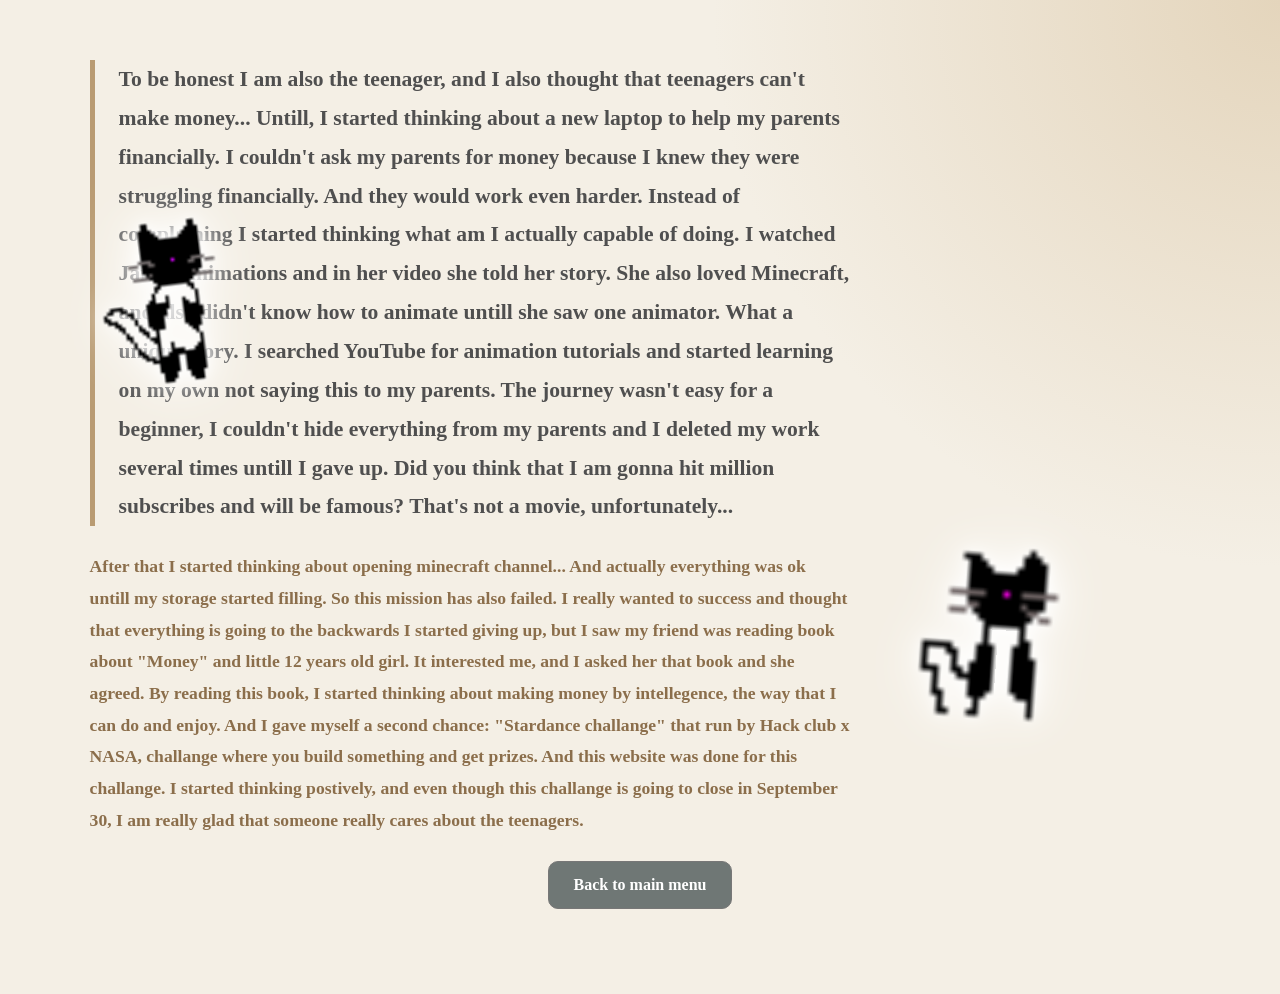
<file: about.html>
<!DOCTYPE html>
<html lang="en">
<head>
    <link rel="stylesheet" href="kitten.css">
    <meta charset="UTF-8">
    <meta name="viewport" content="width=device-width, initial-scale=1.0">
    <title>About Me</title>

    <p> To be honest I am also the teenager, and I also thought that teenagers can't make money... Untill, I started thinking about a new laptop to help my parents financially. I couldn't ask my parents for money because I knew they were struggling financially. And they would work even harder. Instead of complaining I started thinking what am I actually capable of doing. I watched Jaiden animations and in her video she told her story. She also loved Minecraft, and also didn't know how to animate untill she saw one animator. What a unique story.  I searched YouTube for animation tutorials and started learning on my own not saying this to my parents. The journey wasn't easy for a beginner, I couldn't hide everything from my parents and I deleted my work several times untill I gave up. Did you think that I am gonna hit million subscribes and will be famous? That's not a movie, unfortunately...   </p>
    
    <p> After that I started thinking about opening minecraft channel... And actually everything was ok untill my storage started filling. So this mission has also failed. I really wanted to success and thought that everything is going to the backwards I started giving up, but I saw my friend was reading book about "Money" and little 12 years old girl. It interested me, and I asked her that book and she agreed.
    By reading this book, I started thinking about making money by intellegence, the way that I can do and enjoy. And I gave myself a second chance: "Stardance challange" that run by Hack club x NASA, challange where you build something and get prizes. And this website was done for this challange. I started thinking postively, and even though this challange is going to close in September 30, I am really glad that someone really cares about the teenagers.</p>
    
    <style> 
       * {
    box-sizing: border-box;
}

body {
    min-height: 100vh;
    margin: 0;
    padding: 60px 7vw;
    background:
        radial-gradient(circle at top right, #e4d5bc, transparent 35%),
        #f4efe5;
    color: #666666;
    font-family: "Comic Sans MS", "Comic Sans", cursive;
}

.about-box {
    max-width: 900px;
    margin: auto;
}

h1 {
    margin-bottom: 45px;
    color: #3f3f3f;
    font-family: "Comic Sans MS", "Comic Sans", cursive;
    font-size: clamp(3rem, 8vw, 6.5rem);
    line-height: .95;
}
p {
    max-width: 760px;
    margin: 0 0 25px;
    font-size: 1.1rem;
    line-height: 1.8;
}
p:first-of-type {
    padding-left: 24px;
    border-left: 5px solid #b99b72;
    color: #4f4f4f;
    font-size: 1.35rem;
    font-weight: bold;
}
p:last-of-type {
    color: #8b6e4b;
    font-weight: bold;
}

a {
    display: inline-block;
    margin-top: 25px;
    padding: 14px 25px;
    border: 1px solid #777777;
    border-radius: 10px;
    background: #6f7775;
    color: white;
    font-weight: bold;
    text-decoration: none;
    transition: transform .2s ease, background .2s ease;
}

.about-menu-button {
    display: block;
    width: fit-content;
    margin: 25px auto;
}

a:hover {
    background: #505856;
    transform: translateY(-3px);
}
    </style>
    <a href="menu.html" class="about-menu-button">Back to main menu</a>
</main> 
<img
    src="my-charecter.gif"
    alt="Animated kitten"
    class="page-kitten kitten-one">

    <img
    src="black-kitten.gif"
    alt="Second animated kitten"
    class="page-kitten kitten-two">

</body>
</file>
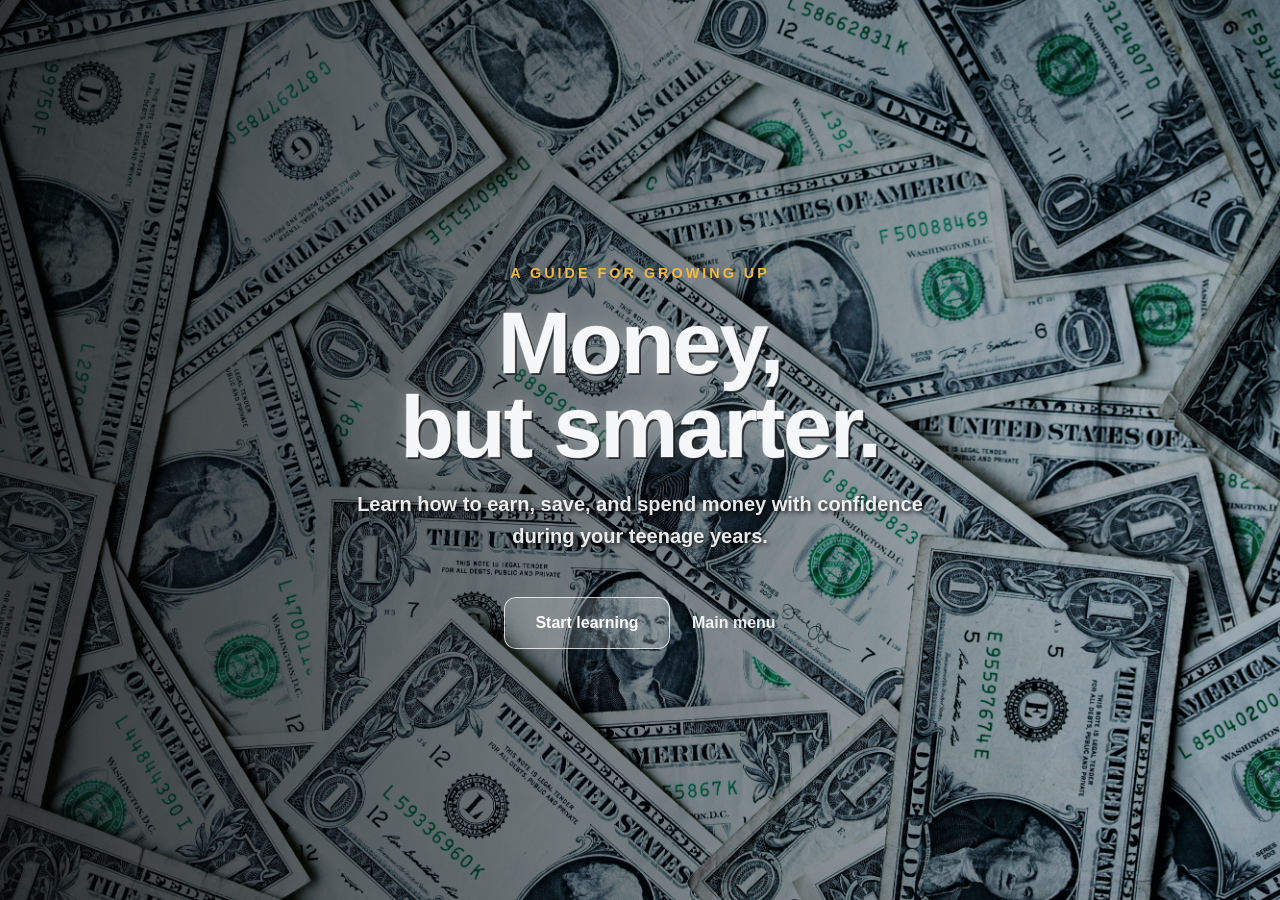
<file: idex.html>
<!DOCTYPE html>
<html lang="en">
<head>
    <meta charset="UTF-8">
    <meta name="viewport" content="width=device-width, initial-scale=1.0">
    <title>Money, but smarter</title>
    <style>
* { 
    box-sizing: border-box;
}
        body {
            background: linear-gradient(135deg, #1e3c72, #2a5298);
            color: #ffffff;
            font-family: 'Segoe UI', Tahoma, Geneva, Verdana, sans-serif;
            display: flex;
            flex-direction: column;
            align-items: center;
            justify-content: center;
            height: 100vh;
            margin: 0;
            text-align: center;
        }

        h1 {
            margin: 20px 0;
             color: #f5f7f8;
            font-family: Arial, sans-serif;
            font-size: clamp(3rem, 7vw, 5.5rem);
            font-weight: 900;
            letter-spacing: -2px;
            line-height: 0.95;
            text-shadow:
                2px 2px 0 rgba(20, 25, 30, 0.8),
                0 0 18px rgba(255, 255, 255, 0.25);
            -webkit-text-stroke: 1px rgba(255, 255, 255, 0.35);
        }

.description {
    max-width: 600px;
    color: rgba(255, 255, 255, 0.9);
    font-family: Arial, sans-serif;
    font-size: 1.25rem;
    font-weight: 700;
    line-height: 1.6;
    text-shadow: 2px 2px 4px rgba(0, 0, 0, 0.8);
        }
        .label {
            color: #ffd166;
    font-family: Arial, sans-serif;
    font-size: 0.9rem;
    font-weight: 900;
    letter-spacing: 3px;
    text-transform: uppercase;
        }
button {
    margin-top: 25px;
    padding: 16px 30px;
    border: 1px solid rgba(255, 255, 255, 0.75);
    border-radius: 12px;
    background: rgba(255, 255, 255, 0.18);
    color: #ffffff;
    cursor: pointer;
    font-family: Arial, sans-serif;
    font-size: 16px;
    font-weight: 800;
    letter-spacing: 1px;
    backdrop-filter: blur(12px);
    -webkit-backdrop-filter: blur(12px);
    box-shadow:
        0 8px 25px rgba(0, 0, 0, 0.25),
        inset 0 1px 0 rgba(255, 255, 255, 0.45);
    transition: background 0.25s ease, transform 0.25s ease, box-shadow 0.25s ease;
}

.lesson-button:hover {
    background: rgba(255, 255, 255, 0.32);
    box-shadow:
        0 12px 30px rgba(0, 0, 0, 0.35),
        inset 0 1px 0 rgba(255, 255, 255, 0.7);
    transform: translateY(-3px);
}
 
.lesson-button:active {
    transform: translateY(1px);
}
.hero {
     width: 100%;
     min-height: 100vh;
     display: flex;
     align-items: center;
     justify-content: center;
     padding: 80px 8vw;
     background:
          linear-gradient(
              90deg,
            rgba(0,0,0,0.75),
            rgba(0,0,0,0.15)
          ),
          url("alexander-grey-8lnbXtxFGZw-unsplash.jpg") center/cover;
}

.hero-text {
    max-width: 650px;
}
.label {
    color: #f4b942;
    font-family: Arial, sans-serif;
    font-weight: bold;
    letter-spacing: 3px;
    text-transform: uppercase;
}

.lesson-button {
    display: inline-block;
    text-decoration: none;
    margin-top: 25px;
    padding: 16px 30px;
    border: 1px solid rgba(255, 255, 255, 0.75);
    border-radius: 12px;
    background: rgba(255, 255, 255, 0.18);
    color: #ffffff;
    cursor: pointer;
    font-family: Arial, sans-serif;
    font-size: 16px;
    font-weight: bold
}

.menu-link {
    display: inline-block;
    margin: 25px 0 0 18px;
    color: rgba(255, 255, 255, 0.9);
    font-family: Arial, sans-serif;
    font-size: 16px;
    font-weight: bold;
    text-decoration: none;
}

.menu-link:hover {
    color: #ffd166;
}


    
    </style>
</head>
<body>
    <main class="hero">
        <div class="hero-text">
            <p class="label">A guide for growing up</p>

            <h1>Money,<br>but smarter.</h1>

            <p class="description">
                Learn how to earn, save, and spend money with confidence
                during your teenage years.
            </p>

            <a href="lesson.html" class="lesson-button">Start learning</a>
            <a href="menu.html" class="menu-link">Main menu</a>
        </div>
    </main>
</body>
</html>
</file>
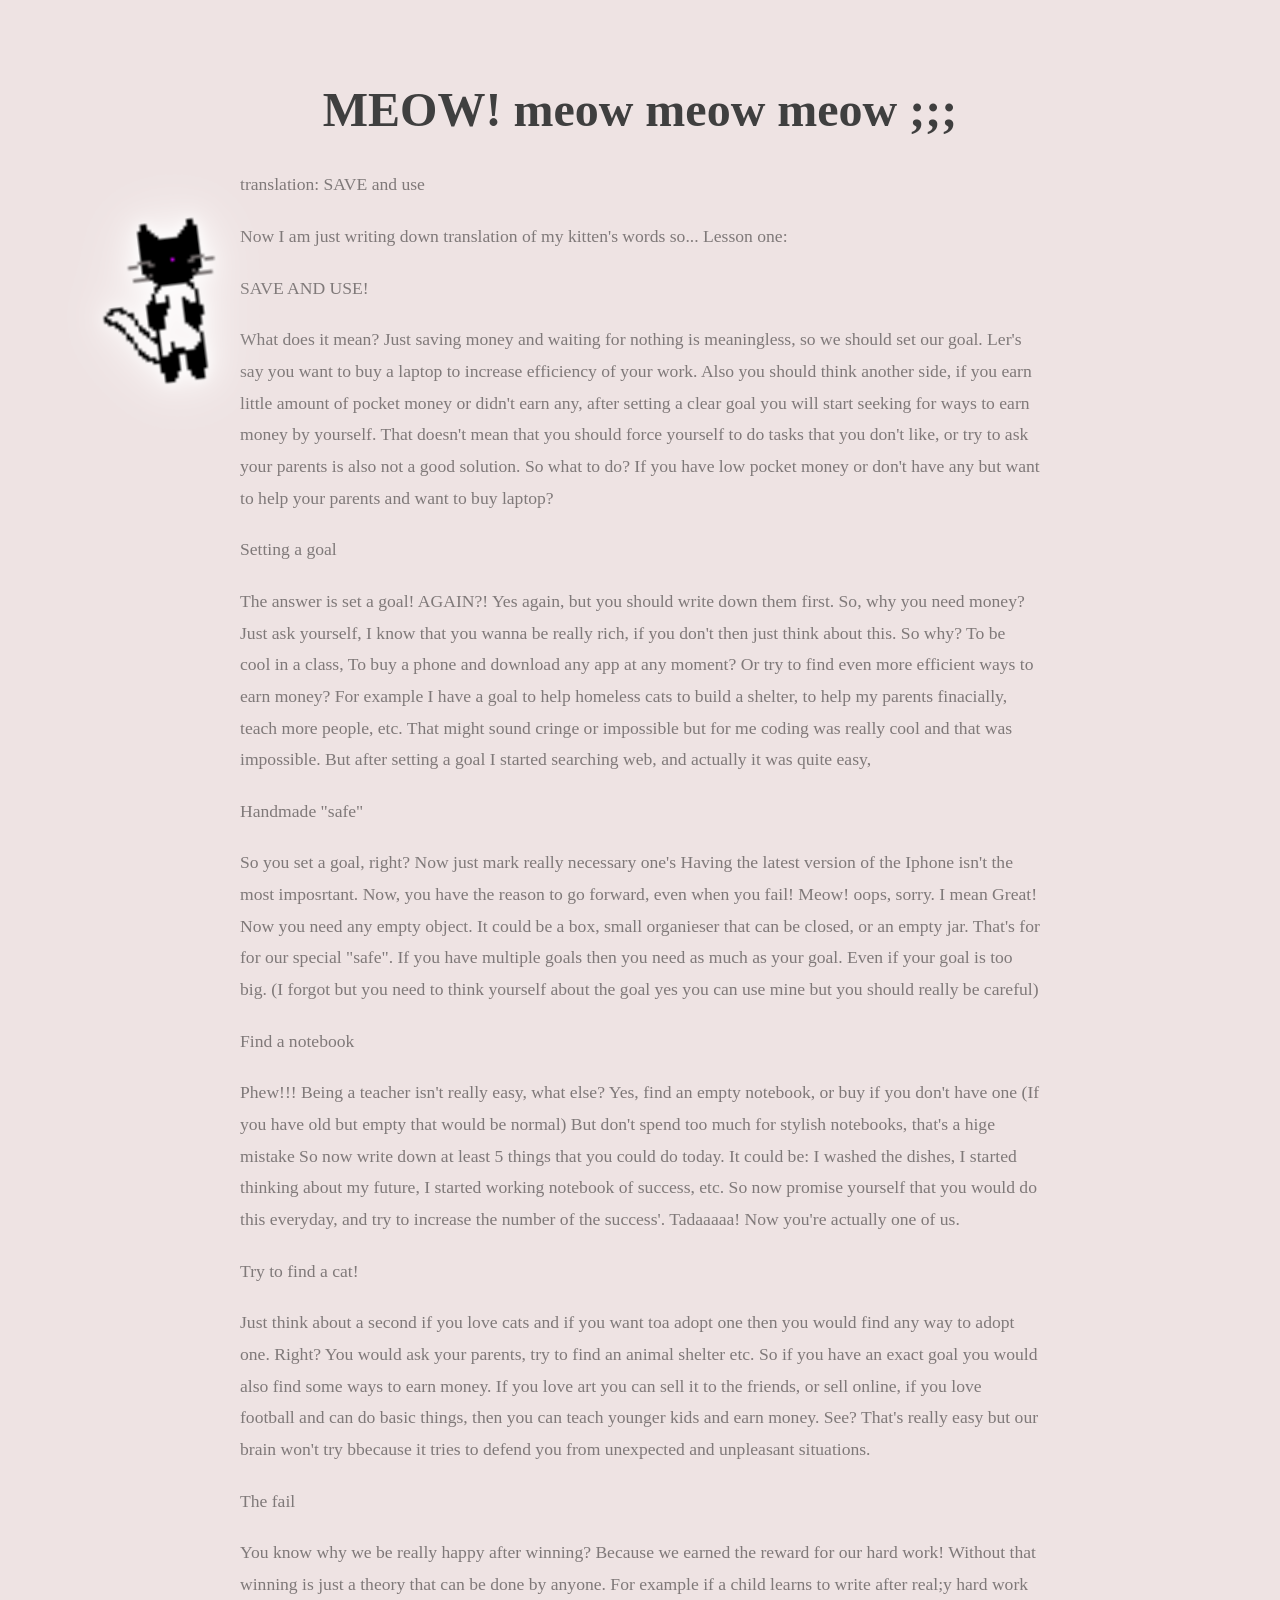
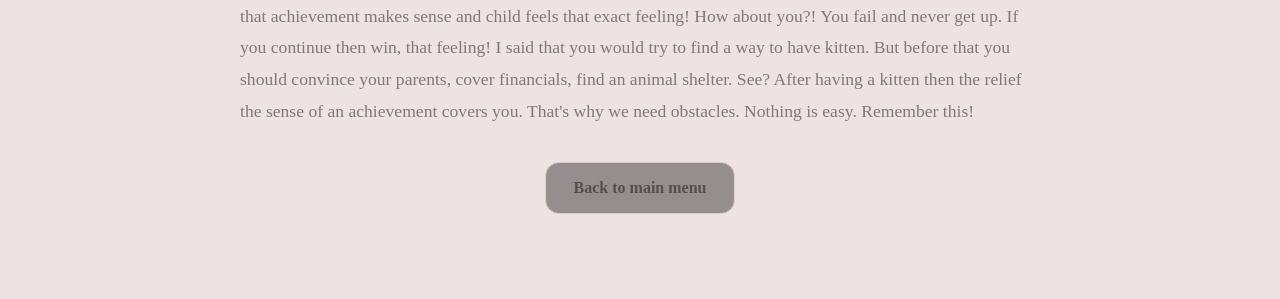
<file: lesson.html>
<!DOCTYPE html>
<html lang="en">
<head>
    <meta charset="UTF-8">
    <meta name="viewport" content="width=device-width, initial-scale=1.0">
    <title>Lesson One</title>
    <style>body {
    margin: 0;
    padding: 50px 8vw;
    background: #eee3e3;
    color: #3834349b;
    font-family: "Comic Sans MS", "Comic Sans", cursive;
}

h1 {
    color: #3f3f3f;
    font-size: 3rem;
    text-align: center;
}

p {
    max-width: 800px;
    margin: 20px auto;
    font-size: 1.1rem;
    line-height: 1.8;
}
    .lesson-menu-button {
    display: block;
    width: fit-content;
    margin: 35px auto;
    padding: 16px 28px;
    border: 1px solid #d7cec0;
    border-radius: 14px;
    background: rgba(41, 39, 39, 0.45);
    color: #514f4f;
    font-family: "Comic Sans MS", "Comic Sans", cursive;
    font-size: 1rem;
    font-weight: bold;
    text-decoration: none;
    transition: transform 0.2s ease, background 0.2s ease;
    text-align: center;
    }

.lesson-menu-button:hover {
    background: #ffffff;
    transform: translateY(-5px);
    text-align: center;
}
 </style>
    
    <link rel="stylesheet" href="kitten.css">

</head>
<body>
    <h1> MEOW! meow meow meow ;;;</h1>
    <p> translation: SAVE and use</p>
    <p> Now I am just writing down translation of my kitten's words so... Lesson one:</p>
    <p> SAVE AND USE!</p>
    <p> What does it mean? Just saving money and waiting for nothing is meaningless, so we should set our goal.
        Ler's say you want to buy a laptop to increase efficiency of your work. Also you should think another 
        side, if you earn little amount of pocket money or didn't earn any, after setting a clear goal you will 
        start seeking for ways to earn money by yourself. That doesn't mean that you should force yourself to
        do tasks that you don't like, or try to ask your parents is also not a good solution. So what to do?
        If you have low pocket money or don't have any but want to help your parents and want to buy laptop?

    </p>
    <p> Setting a goal</p>
    <p> The answer is set a goal! AGAIN?! Yes again, but you should write down them first. So, why you need money?
        Just ask yourself, I know that you wanna be really rich, if you don't then just think about this.
        So why? To be cool in a class, To buy a phone and download any app at any moment? Or try to find even more
        efficient ways to earn money? For example I have a goal to help homeless cats to build a shelter, to help my
        parents finacially, teach more people, etc. That might sound cringe or impossible but for me coding was really cool
        and that was impossible. But after setting a goal I started searching web, and actually it was quite easy,
    </p>
    <p> Handmade "safe"</p>
    <p> So you set a goal, right? Now just mark really necessary one's Having the latest version of the Iphone isn't 
        the most imposrtant. Now, you have the reason to go forward, even when you fail! Meow! oops, sorry. I mean 
        Great! Now you need any empty object. It could be a box, small organieser that can be closed, or an empty jar.
        That's for for our special "safe". If you have multiple goals then you need as much as your goal. Even if your 
        goal is too big. (I forgot but you need to think yourself about the goal yes you can use mine but you should really
        be careful)
    </p>
    <p> Find a notebook</p>
    <p> Phew!!! Being a teacher isn't really easy, what else? Yes, find an empty notebook, or buy if you don't have one
        (If you have old but empty that would be normal) But don't spend too much for stylish notebooks, that's a hige mistake
        So now write down at least 5 things that you could do today. It could be: I washed the dishes, I started thinking about 
        my future, I started working notebook of success, etc. So now promise yourself that you would do this everyday, and try
        to increase the number of the success'. Tadaaaaa! Now you're actually one of us. 
    </p>
    <p> Try to find a cat!</p>
    <p> Just think about a second if you love cats and if you want toa adopt one then you would find any way to adopt one. Right?
        You would ask your parents, try to find an animal shelter etc. So if you have an exact goal you would also find some ways 
        to earn money. If you love art you can sell it to the friends, or sell online, if you love football and can do basic things,
        then you can teach younger kids and earn money. See? That's really easy but our brain won't try bbecause it tries to defend you
        from unexpected and unpleasant situations.
    </p>
    <p>The fail</p>
    <p> You know why we be really happy after winning? Because we earned the reward for our hard work! Without that winning is just
        a theory that can be done by anyone. For example if a child learns to write after real;y hard work that achievement makes sense
        and child feels that exact feeling! How about you?! You fail and never get up. If you continue then win, that feeling! I said that
        you would try to find a way to have kitten. But before that you should convince your parents, cover financials, find an animal 
        shelter. See? After having a kitten then the relief the sense of an achievement covers you. That's why we need obstacles. 
        Nothing is easy. Remember this!
    </p>
<a href="menu.html" class="lesson-menu-button">
    Back to main menu
</a>

<img
    src="black-kitten.gif"
    alt="Animated black kitten"
    class="page-kitten kitten-two">
</body>
</html>
</file>
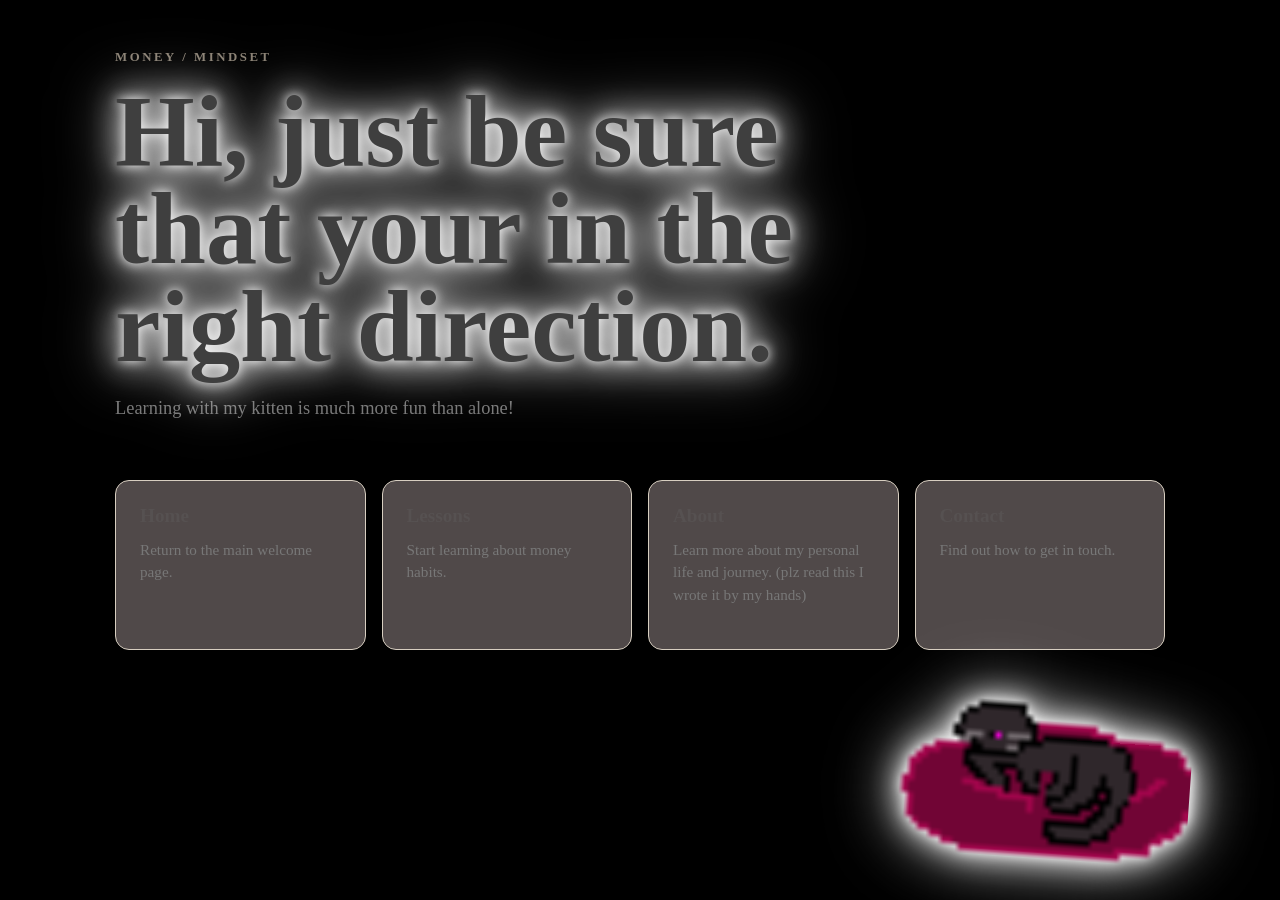
<file: menu.html>
<!DOCTYPE html>
<html lang="en">
<head>
    <meta charset="UTF-8">
    <meta name="viewport" content="width=device-width, initial-scale=1.0">
    <title>Main Menu | Money, but smarter</title>
    <link rel="stylesheet" href="kitten.css">
    <style>
        * {
            box-sizing: border-box;
        }

        body {
            min-height: 100vh;
            margin: 0;
            padding: 50px 8vw;
            background: #000000;
            color: #ffffff;
            font-family: "Comic Sans MS", "Comic Sans", cursive;
        }

        .menu {
            max-width: 1050px;
            margin: auto;
        }

        .eyebrow {
            color: #8a8174;
            font-size: .8rem;
            font-weight: 800;
            letter-spacing: .2em;
            text-transform: uppercase;
        }

        h1 {
            max-width: 700px;
            margin: 18px 0 14px;
            color: #3f3f3f;
            font-family: "Comic Sans MS", "Comic Sans", cursive;
            font-size: clamp(3rem, 8vw, 6.5rem);
            line-height: .95;
            filter:
        drop-shadow(0 0 6px white)
        drop-shadow(0 0 16px rgba(255, 255, 255, 0.85))
        drop-shadow(0 0 28px rgba(255, 255, 255, 0.5));
}
        

        .intro {
            max-width: 600px;
            color: #777777;
            font-size: 1.15rem;
            line-height: 1.7;
}
        

        .menu-grid {
            display: grid;
            grid-template-columns: repeat(4, 1fr);
            gap: 16px;
            margin-top: 55px;
        }

        .menu-card {
            min-height: 170px;
            padding: 24px;
            border: 1px solid #d7cec0;
            border-radius: 14px;
            background: rgba(177, 162, 162, 0.45);
            color: #565151;
            text-decoration: none;
            transition: transform .2s ease, background .2s ease;
        }

        .menu-card:hover {
            background: #ffffff;
            transform: translateY(-5px);
        }

        .menu-card strong {
            display: block;
            margin-bottom: 12px;
            font-size: 1.2rem;
        }

        .menu-card span {
            color: #777777;
            font-size: .95rem;
            line-height: 1.5;
        }

        @media (max-width: 750px) {
            body {
                padding: 35px 6vw;
            }

            .menu-grid {
                grid-template-columns: repeat(2, 1fr);
            }
        }

        @media (max-width: 450px) {
            .menu-grid {
                grid-template-columns: 1fr;
            }
        }
    </style>
</head>
<body>
    <main class="menu">
        <div class="eyebrow">Money / Mindset</div>
        <h1>Hi, just be sure that your in the right direction.</h1>
        <p class="intro">
           Learning with my kitten is much more fun than alone!
        </p>

        <nav class="menu-grid" aria-label="Main menu">
            <a class="menu-card" href="index.html">
                <strong>Home</strong>
                <span>Return to the main welcome page.</span>
            </a>
            <a class="menu-card" href="lesson.html">
                <strong>Lessons</strong>
                <span>Start learning about money habits.</span>
            </a>
            <a class="menu-card" href="about.html">
                <strong>About</strong>
                <span>Learn more about my personal life and journey. (plz read this I wrote it by my hands)</span>
            </a>
            <a class="menu-card" href="contact.html">
    <strong>Contact</strong>
    <span>Find out how to get in touch.</span>
</a>
        </nav>

    </main>
<img
    src="New Piskel (1).gif"
    alt="Animated kitten"
    class="page-kitten kitten-four">
</body>
</html>
</file>
<file: kitten.css>
.page-kitten {
    position: fixed;
    z-index: 20;
    width: 300px;   
    height: auto;
    pointer-events: none;
    filter:
    drop-shadow(0 0 6px #ffffff)
    drop-shadow(0 0 14px rgba(255, 255, 255, 0.95))
    drop-shadow(0 0 30px rgba(255, 255, 255, 0.7));
    
}
.kitten-one {
    right: 7%;
    bottom: 8%;
    transform: rotate(4deg);
}
.kitten-two {
    left: 6%;
    top: calc(18% + 49px);
    width: 200px;
    transform: rotate(-7deg);
}

.kitten-three {
    right: 35%;
    top: 8%;
    width: 180px;
    transform: rotate(5deg);
}

.kitten-four {
    right: 7%;
    bottom: calc(4% - 69px);
    width: 300px;
    filter:
        drop-shadow(0 0 6px #ffffff)
        drop-shadow(0 0 14px rgba(255, 255, 255, 0.95))
        drop-shadow(0 0 30px rgba(255, 255, 255, 0.7));
    transform: rotate(4deg);
}

@media (max-width: 650px) {
    .page-kitten {
        width: 95px;
    }

    .kitten-one {
        right: 4%;
        bottom: 5%;
    }
   .kitten-two {
        left: 3%;
        top: 12%;
        width: 80px;
    }

    .kitten-three {
        right: 25%;
        top: 5%;
        width: 85px;
    }

    .kitten-four {
        right: 2%;
        bottom: 4%;
        width: 150px;
    }
}
</file>
